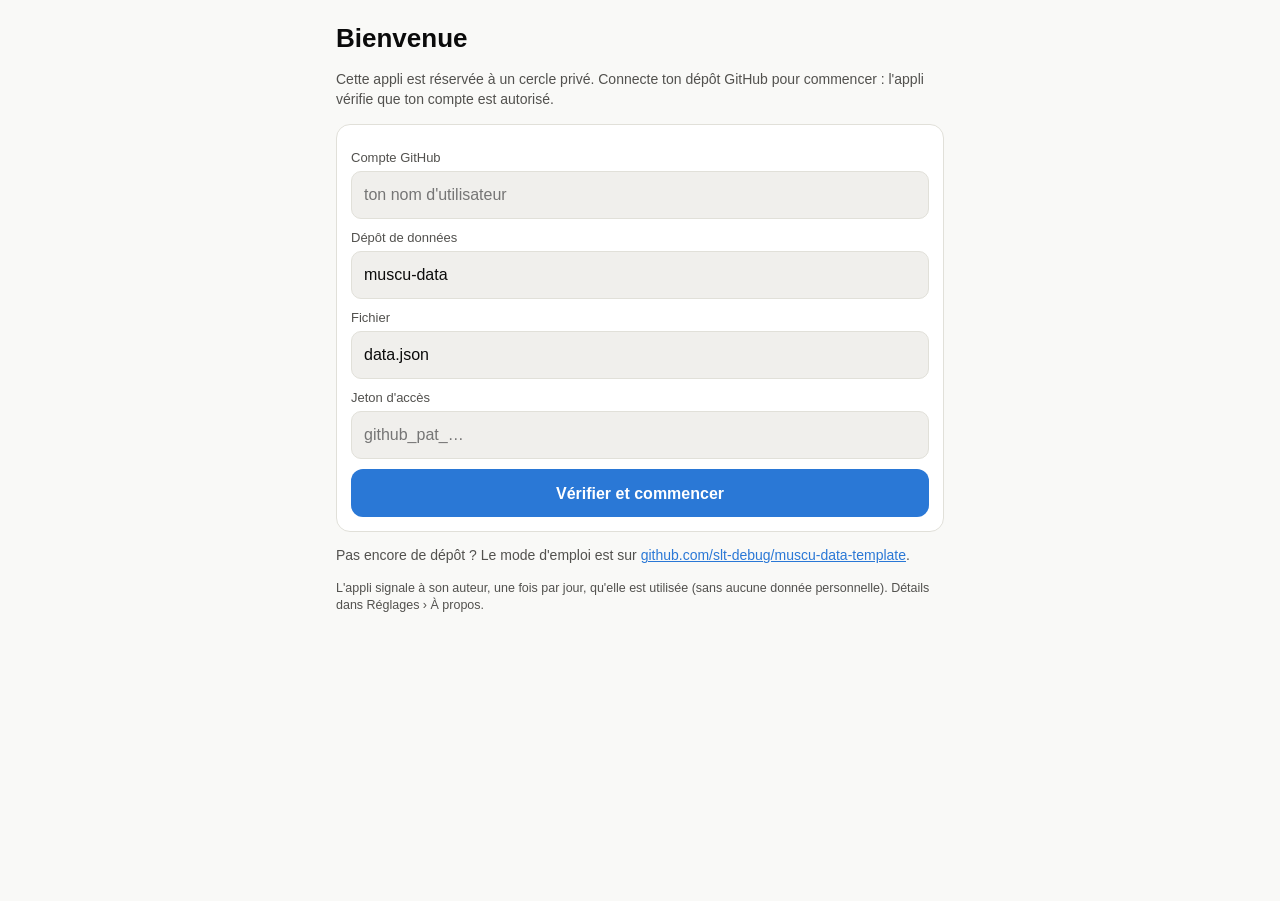
<file: withings-callback.html>
<!doctype html>
<html lang="fr">
<head>
<meta charset="utf-8">
<meta name="viewport" content="width=device-width, initial-scale=1">
<meta name="referrer" content="no-referrer">
<title>Retour Withings</title>
</head>
<body style="font-family:-apple-system,Segoe UI,Arial,sans-serif;padding:24px">
<!-- Relais de connexion Withings : adresse de retour déclarée chez Withings. Elle renvoie aussitôt la réponse
     (code temporaire, inutilisable sans le secret gardé dans l'iPhone) vers l'appli, qui termine la connexion. -->
<p>Retour vers l'appli Muscu…</p>
<p><a id="go" href="./">Continuer</a> si rien ne se passe.</p>
<script>
  var to = './' + location.search;
  document.getElementById('go').href = to;
  location.replace(to);
</script>
</body>
</html>
</file>
